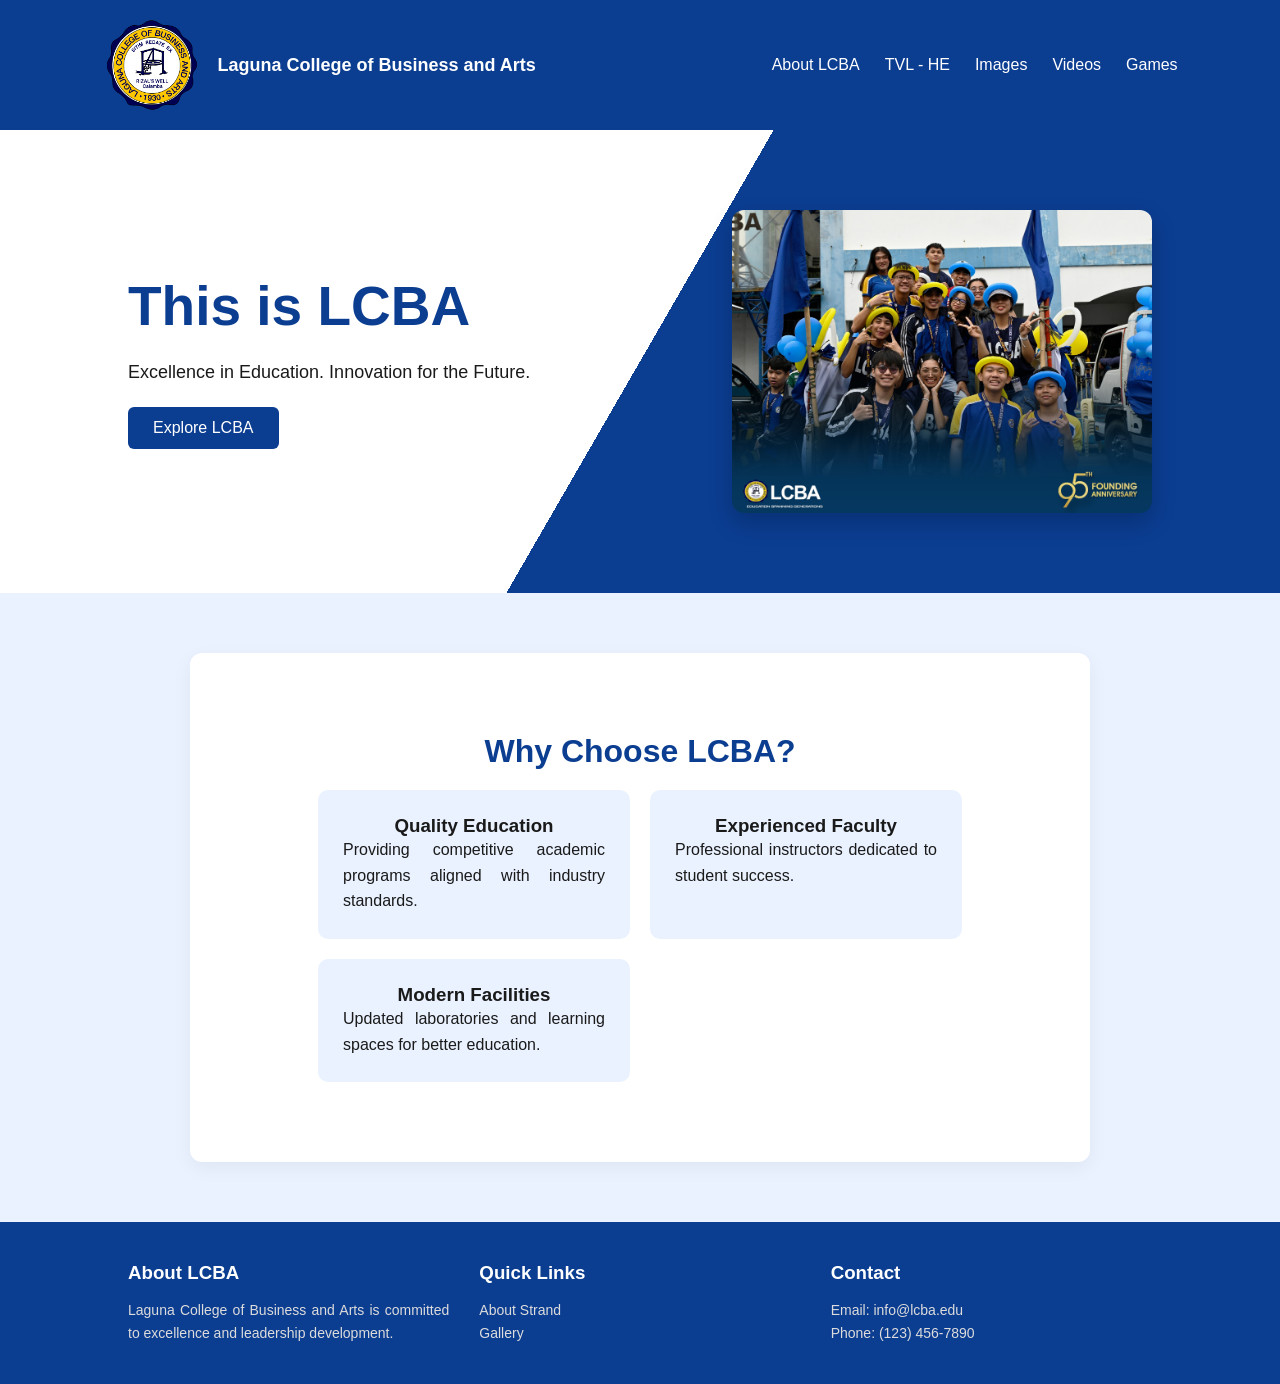
<file: index.html>
<!DOCTYPE html>
<html>
<head>
    <title>LCBA Official Website</title>
    <link rel="stylesheet" href="style.css">
</head>
<body>

<header>
    <nav>
       <div class="logo-container">
    <img src="images/LCBA_Seal.png" alt="LCBA Logo" class="logo">
    <div class="logo-text">
        <h2>Laguna College of Business and Arts</h2>
    </div>
</div>
        <div class="menu-toggle" onclick="toggleMenu()">☰</div>
        <ul class="nav-links">
            <li><a href="about-lcba.html">About LCBA</a></li>
            <li><a href="about-strand.html">TVL - HE</a></li>
            <li><a href="image-gallery.html">Images</a></li>
            <li><a href="video-gallery.html">Videos</a></li>
            <li><a href="games.html">Games</a></li>
        </ul>
    </nav>
</header>

<section class="hero">
    <div class="hero-text">
        <h1>This is LCBA</h1>
        <p>Excellence in Education. Innovation for the Future.</p>
        <a href="about-lcba.html" class="btn">Explore LCBA</a>
    </div>
    <img src="images/students.jpg" alt="Students">
</section>

<section class="section">
    <h2>Why Choose LCBA?</h2>
    <div class="card-container">
        <div class="card">
            <h3>Quality Education</h3>
            <p>Providing competitive academic programs aligned with industry standards.</p>
        </div>
        <div class="card">
            <h3>Experienced Faculty</h3>
            <p>Professional instructors dedicated to student success.</p>
        </div>
        <div class="card">
            <h3>Modern Facilities</h3>
            <p>Updated laboratories and learning spaces for better education.</p>
        </div>
    </div>
</section>

<footer>
    <div class="footer-container">
        <div>
            <h3>About LCBA</h3>
            <p>Laguna College of Business and Arts is committed to excellence and leadership development.</p>
        </div>
        <div>
            <h3>Quick Links</h3>
            <p><a href="about-strand.html">About Strand</a></p>
            <p><a href="image-gallery.html">Gallery</a></p>
        </div>
        <div>
            <h3>Contact</h3>
            <p>Email: info@lcba.edu</p>
            <p>Phone: (123) 456-7890</p>
        </div>
    </div>
</footer>

<script src="script.js"></script>
</body>
</html>
</file>
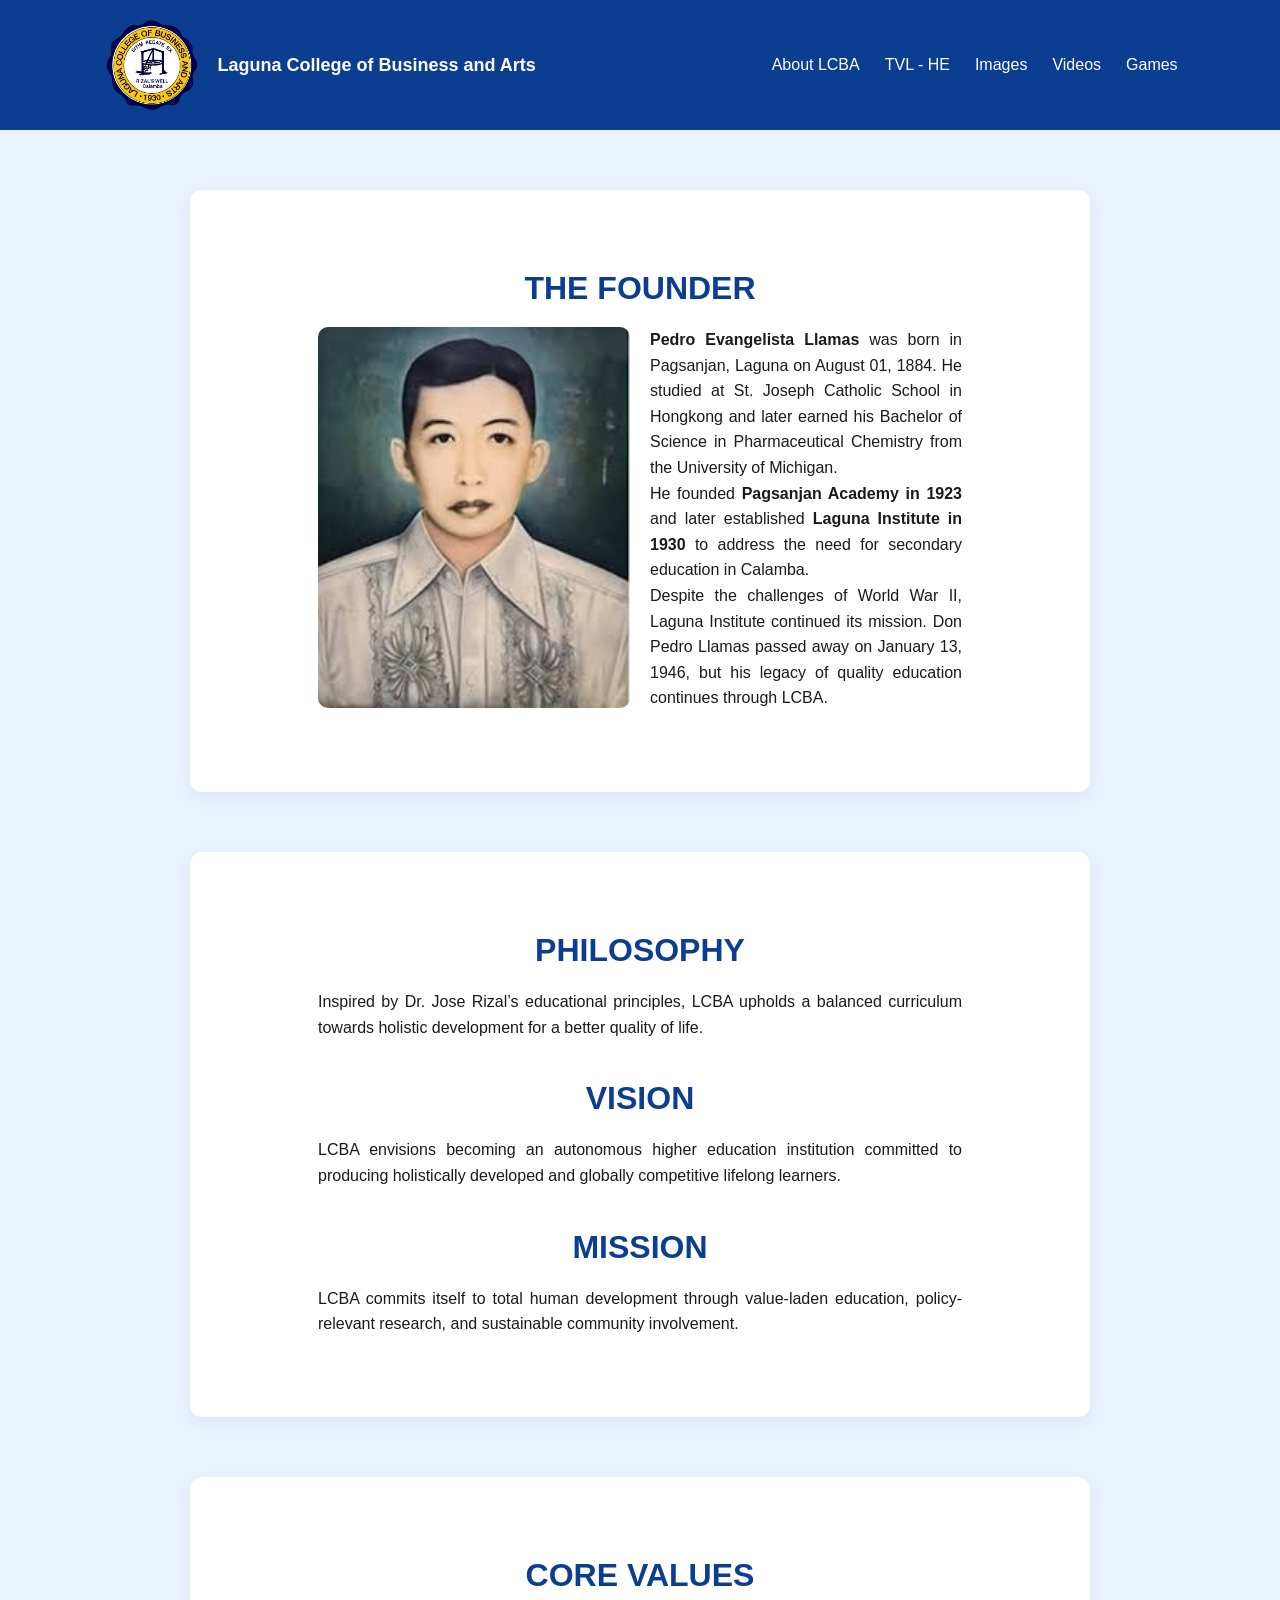
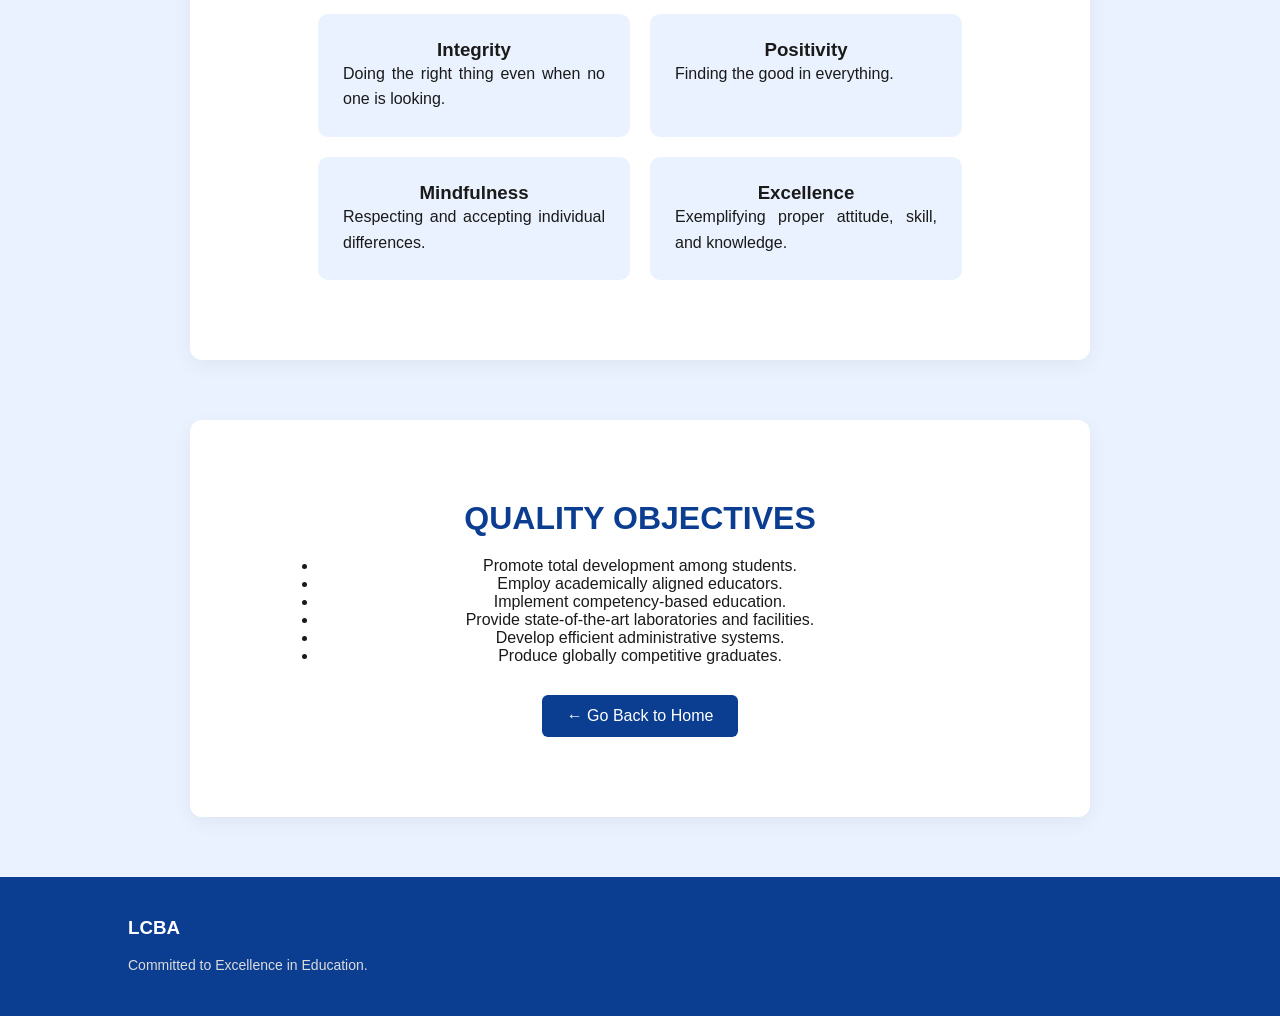
<file: about-lcba.html>
<!DOCTYPE html>
<html>
<head>
    <title>About LCBA</title>
    <link rel="stylesheet" href="style.css">
</head>
<body>

<header>
          <nav>
       <div class="logo-container">
    <img src="images/LCBA_Seal.png" alt="LCBA Logo" class="logo">
    <div class="logo-text">
        <h2>Laguna College of Business and Arts</h2>
    </div>
</div>
        <div class="menu-toggle" onclick="toggleMenu()">☰</div>
        <ul class="nav-links">
            <li><a href="about-lcba.html">About LCBA</a></li>
            <li><a href="about-strand.html">TVL - HE</a></li>
            <li><a href="image-gallery.html">Images</a></li>
            <li><a href="video-gallery.html">Videos</a></li>
            <li><a href="games.html">Games</a></li>
        </ul>
    </nav>
</header>

<section class="section">
    <h2>THE FOUNDER</h2>

    <div class="card-container">
        <div>
            <img src="images/founder.jpeg" alt="Founder Image" style="width:100%; border-radius:10px;">
        </div>
        <div>
            <p><strong>Pedro Evangelista Llamas</strong> was born in Pagsanjan, Laguna on August 01, 1884. He studied at St. Joseph Catholic School in Hongkong and later earned his Bachelor of Science in Pharmaceutical Chemistry from the University of Michigan.</p>

            <p>He founded <strong>Pagsanjan Academy in 1923</strong> and later established <strong>Laguna Institute in 1930</strong> to address the need for secondary education in Calamba.</p>

            <p>Despite the challenges of World War II, Laguna Institute continued its mission. Don Pedro Llamas passed away on January 13, 1946, but his legacy of quality education continues through LCBA.</p>
        </div>
    </div>
</section>

<section class="section">
    <h2>PHILOSOPHY</h2>
    <p>Inspired by Dr. Jose Rizal’s educational principles, LCBA upholds a balanced curriculum towards holistic development for a better quality of life.</p>

    <h2 style="margin-top:40px;">VISION</h2>
    <p>LCBA envisions becoming an autonomous higher education institution committed to producing holistically developed and globally competitive lifelong learners.</p>

    <h2 style="margin-top:40px;">MISSION</h2>
    <p>LCBA commits itself to total human development through value-laden education, policy-relevant research, and sustainable community involvement.</p>
</section>

<section class="section">
    <h2>CORE VALUES</h2>

    <div class="card-container">
        <div class="card">
            <h3>Integrity</h3>
            <p>Doing the right thing even when no one is looking.</p>
        </div>
        <div class="card">
            <h3>Positivity</h3>
            <p>Finding the good in everything.</p>
        </div>
        <div class="card">
            <h3>Mindfulness</h3>
            <p>Respecting and accepting individual differences.</p>
        </div>
        <div class="card">
            <h3>Excellence</h3>
            <p>Exemplifying proper attitude, skill, and knowledge.</p>
        </div>
    </div>
</section>

<section class="section">
    <h2>QUALITY OBJECTIVES</h2>
    <ul>
        <li>Promote total development among students.</li>
        <li>Employ academically aligned educators.</li>
        <li>Implement competency-based education.</li>
        <li>Provide state-of-the-art laboratories and facilities.</li>
        <li>Develop efficient administrative systems.</li>
        <li>Produce globally competitive graduates.</li>
    </ul>

    <a href="index.html" class="btn" style="margin-top:30px;">← Go Back to Home</a>
</section>

<footer>
    <div class="footer-container">
        <div>
            <h3>LCBA</h3>
            <p>Committed to Excellence in Education.</p>
        </div>
    </div>
</footer>

<script src="script.js"></script>
</body>
</html>
</file>
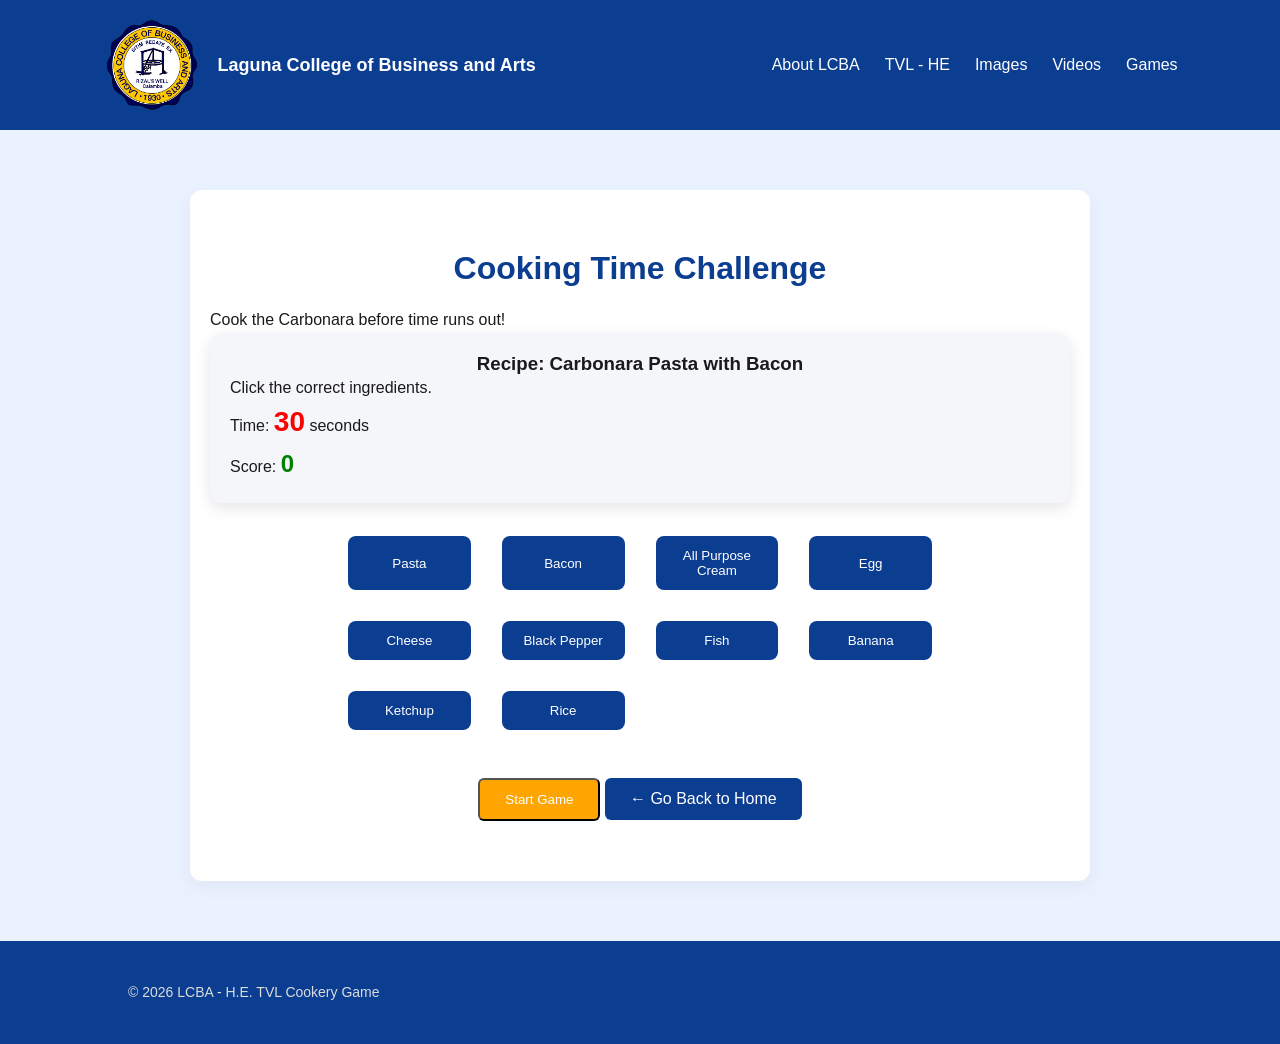
<file: games.html>
<!DOCTYPE html>
<html>
<head>
    <meta charset="UTF-8">
    <meta name="viewport" content="width=device-width, initial-scale=1.0">
    <title>Cooking Time Challenge - LCBA</title>
    <link rel="stylesheet" href="style.css">
</head>
<body>

<header>
    <nav>
        <div class="logo-container">
            <img src="images/LCBA_Seal.png" alt="LCBA Logo" class="logo">
            <h2 style="color: white;">Laguna College of Business and Arts</h2>
        </div>

        <div class="menu-toggle" onclick="toggleMenu()">☰</div>

        <ul class="nav-links">
            <li><a href="about-lcba.html">About LCBA</a></li>
            <li><a href="about-strand.html">TVL - HE</a></li>
            <li><a href="image-gallery.html">Images</a></li>
            <li><a href="video-gallery.html">Videos</a></li>
            <li><a href="games.html">Games</a></li>
        </ul>
    </nav>
</header>

<section class="section game-section">

    <h2>Cooking Time Challenge</h2>
    <p>Cook the Carbonara before time runs out!</p>

    <div class="game-info">
        <h3>Recipe: Carbonara Pasta with Bacon</h3>
        <p>Click the correct ingredients.</p>
        <p>Time: <span id="time">30</span> seconds</p>
        <p>Score: <span id="score">0</span></p>
    </div>

    <div class="ingredients">
        <button onclick="checkIngredient(event, 'pasta')">Pasta</button>
        <button onclick="checkIngredient(event, 'bacon')">Bacon</button>
        <button onclick="checkIngredient(event, 'cream')">All Purpose Cream</button>
        <button onclick="checkIngredient(event, 'egg')">Egg</button>
        <button onclick="checkIngredient(event, 'cheese')">Cheese</button>
        <button onclick="checkIngredient(event, 'pepper')">Black Pepper</button>

        <button onclick="checkIngredient(event, 'fish')">Fish</button>
        <button onclick="checkIngredient(event, 'banana')">Banana</button>
        <button onclick="checkIngredient(event, 'ketchup')">Ketchup</button>
        <button onclick="checkIngredient(event, 'rice')">Rice</button>
    </div>

    <button class="btn start-btn" onclick="startGame()">Start Game</button>

    <div id="gameOverScreen" class="game-over">
        <div class="game-over-content">
            <h2 id="finalMessage"></h2>
            <p>Your Final Score: <span id="finalScore"></span></p>
            <button onclick="closeGameOver()" class="btn">Close</button>
        </div>
    </div>

    <a href="index.html" class="btn home-btn">← Go Back to Home</a>

</section>

<footer>
    <p>© 2026 LCBA - H.E. TVL Cookery Game</p>
</footer>

<script src="script.js"></script>
</body>
</html>
</file>
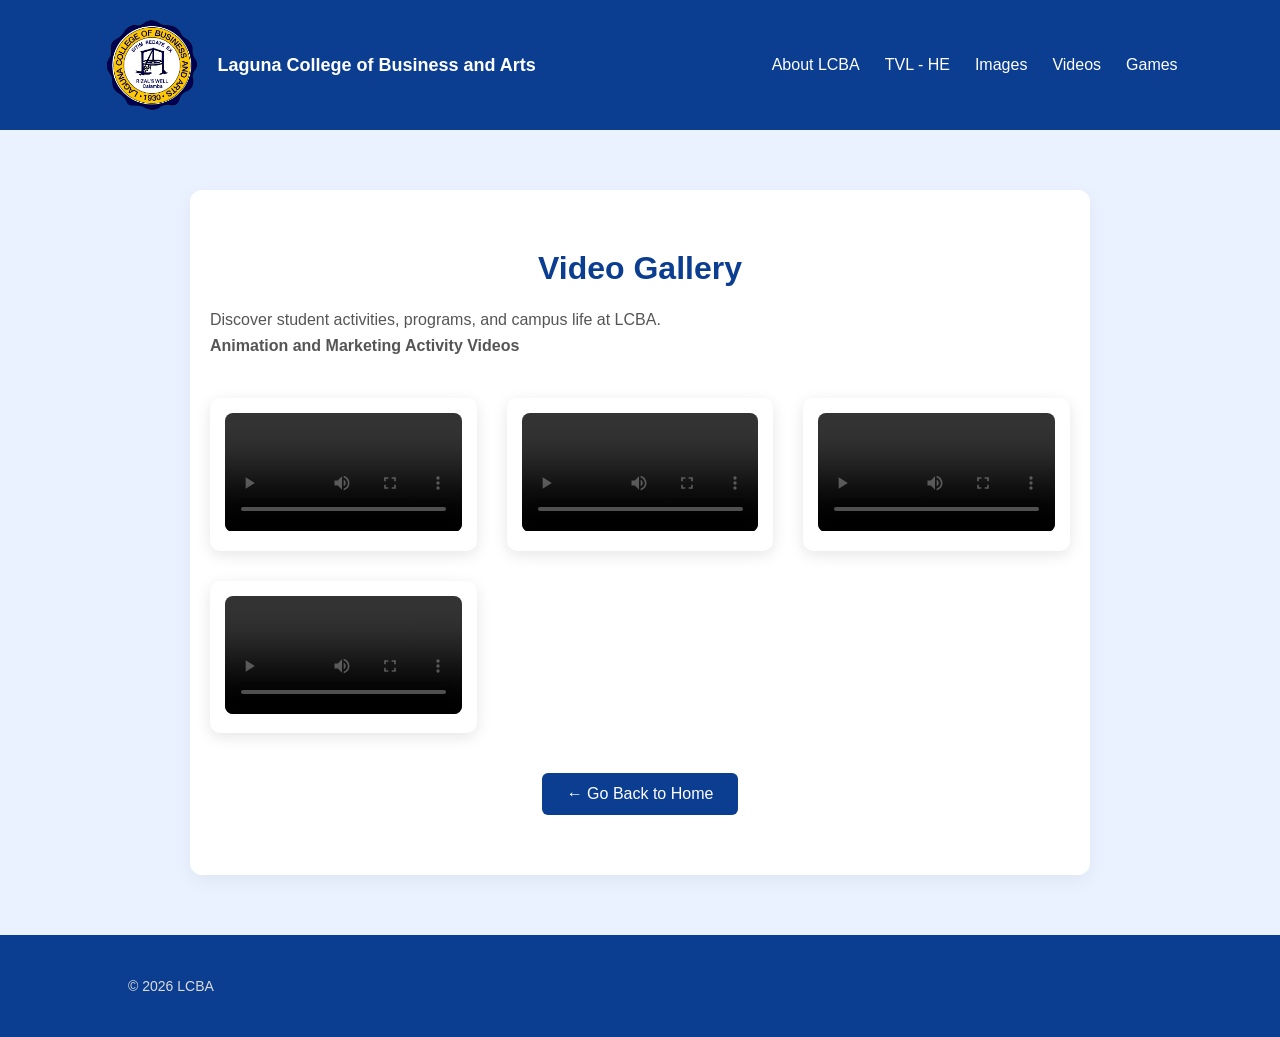
<file: video-gallery.html>
<!DOCTYPE html>
<html>
<head>
    <title>Video Gallery</title>
    <link rel="stylesheet" href="style.css">
</head>
<body>

<header>
      <nav>
       <div class="logo-container">
    <img src="images/LCBA_Seal.png" alt="LCBA Logo" class="logo">
    <div class="logo-text">
        <h2>Laguna College of Business and Arts</h2>
    </div>
</div>
        <div class="menu-toggle" onclick="toggleMenu()">☰</div>
        <ul class="nav-links">
            <li><a href="about-lcba.html">About LCBA</a></li>
            <li><a href="about-strand.html">TVL - HE</a></li>
            <li><a href="image-gallery.html">Images</a></li>
            <li><a href="video-gallery.html">Videos</a></li>
            <li><a href="games.html">Games</a></li>
        </ul>
    </nav>
</header>

<section class="section video-section">
    <h2>Video Gallery</h2>
    <p class="section-subtitle">Discover student activities, programs, and campus life at LCBA.
        <br> <b>Animation and Marketing Activity Videos</b></p>

    <div class="video-grid">
        <div class="video-card">
            <video controls>
                <source src="images/bandd.mp4" type="video/mp4">
            </video>
        </div>

        <div class="video-card">
            <video controls>
                <source src="images/cook.mp4" type="video/mp4">
            </video>
        </div>

        <div class="video-card">
            <video controls>
                <source src="images/fann.mp4" type="video/mp4">
            </video>
        </div>

        <div class="video-card">
            <video controls>
                <source src="images/housee.mp4" type="video/mp4">
            </video>
        </div>
    </div>

    <a href="index.html" class="btn back-btn">← Go Back to Home</a>
</section>

<footer>
    <p>© 2026 LCBA</p>
</footer>

<script src="script.js"></script>
</body>
</html>
</file>
<file: style.css>
/* ===== LCBA PROFESSIONAL BLUE & WHITE THEME ===== */

:root {
    --primary-blue: #0b3d91;
    --secondary-blue: #1e5fd9;
    --light-blue: #eaf2ff;
    --white: #ffffff;
    --dark-text: #1a1a1a;
}

* {
    margin: 0;
    padding: 0;
    box-sizing: border-box;
    font-family: 'Segoe UI', sans-serif;
}

html {
    scroll-behavior: smooth;
}

body {
    background-color: var(--light-blue);
    color: var(--dark-text);
}

/* ===== NAVIGATION ===== */

header {
    background-color: var(--primary-blue);
    padding: 15px 8%;
    position: sticky;
    top: 0;
    z-index: 1000;
}

nav {
    display: flex;
    justify-content: space-between;
    align-items: center;
}

.nav-links {
    list-style: none;
    display: flex;
}

.nav-links li {
    margin-left: 25px;
}

.nav-links a {
    text-decoration: none;
    color: var(--white);
    font-weight: 500;
    transition: 0.3s;
}

.nav-links a:hover {
    color: #90c2ff;
}

.menu-toggle {
    display: none;
    font-size: 26px;
    color: white;
    cursor: pointer;
}

/* ===== HERO SECTION ===== */

.hero {
    display: flex;
    align-items: center;
    justify-content: space-between;
    padding: 80px 10%;
    background: linear-gradient(120deg, var(--white) 50%, var(--primary-blue) 50%);
}

.hero-text {
    flex: 1;
}

.hero-text h1 {
    font-size: 55px;
    color: var(--primary-blue);
}

.hero-text p {
    margin: 20px 0;
    font-size: 18px;
}

.btn {
    display: inline-block;
    padding: 12px 25px;
    background-color: var(--primary-blue);
    color: var(--white);
    text-decoration: none;
    border-radius: 6px;
    transition: 0.3s;
}

.btn:hover {
    background-color: var(--secondary-blue);
}

.hero img {
    flex: 1;
    max-width: 420px;
    border-radius: 12px;
    box-shadow: 0 10px 25px rgba(0,0,0,0.2);
}

/* ===== SECTIONS ===== */

.section {
    padding: 80px 10%;
    background-color: var(--white);
    border-radius: 12px;
    box-shadow: 0 6px 20px rgba(0,0,0,0.05);
    opacity: 0;
    transform: translateY(20px);
    animation: fadeUp 0.8s ease forwards;
    max-width: 900px;
    margin: 60px auto;   /* centers the whole section */
    text-align: center;
}

.section h2 {
    margin-bottom: 20px;
    color: var(--primary-blue);
    font-size: 32px;
}

/* ===== CARDS ===== */

.card-container {
    display: grid;
    grid-template-columns: repeat(auto-fit, minmax(250px, 1fr));
    gap: 20px;
}

.card {
    background-color: var(--light-blue);
    padding: 25px;
    border-radius: 10px;
    transition: 0.3s;
}

.card:hover {
    transform: translateY(-5px);
}

/* ===== GALLERY ===== */

.gallery {
    display: grid;
    grid-template-columns: repeat(auto-fit, minmax(280px, 1fr));
    gap: 20px;
}

.gallery img, iframe {
    width: 100%;
    border-radius: 10px;
    transition: 0.3s;
}

.gallery img:hover {
    transform: scale(1.05);
}

/* ===== FOOTER ===== */

footer {
    background-color: var(--primary-blue);
    color: var(--white);
    padding: 40px 10%;
    margin-top: 50px;
}

.footer-container {
    display: grid;
    grid-template-columns: repeat(auto-fit, minmax(200px, 1fr));
    gap: 30px;
}

footer h3 {
    margin-bottom: 15px;
}

footer p, footer a {
    font-size: 14px;
    color: #dcdcdc;
    text-decoration: none;
}

footer a:hover {
    color: white;
}

/* ===== RESPONSIVE ===== */

@media (max-width: 768px) {

    .hero {
        flex-direction: column;
        text-align: center;
        background: var(--white);
    }

    .hero img {
        margin-top: 30px;
    }

    .nav-links {
        display: none;
        flex-direction: column;
        background-color: var(--primary-blue);
        position: absolute;
        right: 8%;
        top: 60px;
        padding: 20px;
        border-radius: 8px;
    }

    .nav-links.active {
        display: flex;
    }

    .menu-toggle {
        display: block;
    }
}

/* ===== SLIDESHOW ===== */

.slideshow-container {
  max-width: 700px;   /* resized */
  height: 350px;      /* fixed height */
  position: relative;
  margin: 30px auto;
  border-radius: 12px;
  overflow: hidden;
}

.mySlides img {
  width: 100%;
  height: 350px;      /* match container */
  object-fit: cover;  /* prevents stretching */
}

.mySlides {
  display: none;
}

.numbertext {
  color: white;
  font-size: 14px;
  padding: 8px 12px;
  position: absolute;
  top: 0;
  background-color: rgba(0,0,0,0.5);
  border-bottom-right-radius: 8px;
}

.text {
  color: white;
  font-size: 16px;
  padding: 10px;
  position: absolute;
  bottom: 0;
  width: 100%;
  text-align: center;
  background: rgba(11,61,145,0.7);
}

.dot {
  height: 14px;
  width: 14px;
  margin: 0 3px;
  background-color: #ccc;
  border-radius: 50%;
  display: inline-block;
  transition: 0.3s;
}

.dot.active {
  background-color: #0b3d91;
}

.fade {
  animation-name: fade;
  animation-duration: 1.5s;
}

@keyframes fade {
  from {opacity: .4}
  to {opacity: 1}
}

/* ===== GALLERY SLIDESHOW ===== */

.gallery-container {
  position: relative;
  max-width: 800px;
  margin: 40px auto;
}

.gallery-slide {
  display: none;
}

.gallery-slide img {
  width: 100%;
  height: 400px;
  object-fit: cover;
  border-radius: 12px;
}

/* Arrows */
.prev,
.next {
  cursor: pointer;
  position: absolute;
  top: 45%;
  padding: 12px;
  color: white;
  font-weight: bold;
  font-size: 22px;
  background-color: rgba(11,61,145,0.7);
  border-radius: 50%;
  user-select: none;
  transition: 0.3s;
}

.next {
  right: 10px;
}

.prev {
  left: 10px;
}

.prev:hover,
.next:hover {
  background-color: #0b3d91;
}

/* Caption */
.caption-container {
  text-align: center;
  background-color: #0b3d91;
  padding: 10px;
  color: white;
  border-radius: 0 0 12px 12px;
}

/* Thumbnail row */
.thumb-row {
  display: flex;
  justify-content: center;
  margin-top: 15px;
  flex-wrap: wrap;
}

.thumb-column {
  width: 100px;
  margin: 5px;
}

.thumb-column img {
  width: 100%;
  border-radius: 6px;
  cursor: pointer;
  opacity: 0.6;
  transition: 0.3s;
}

.thumb-column img:hover,
.active-thumb {
  opacity: 1;
  border: 2px solid #0b3d91;
}

/* ===== HORIZONTAL SCROLL GALLERY ===== */

.scroll-gallery-section {
  margin-top: 60px;
  text-align: center;
}

.scroll-container {
  overflow-x: auto;
  white-space: nowrap;
  padding: 20px;
  background-color: #f4f6fa;
  border-radius: 12px;
}

.scroll-container img {
  width: 350px;
  height: 230px;
  object-fit: cover;
  margin-right: 15px;
  border-radius: 10px;
  transition: 0.3s;
  cursor: pointer;
}

.scroll-container img:hover {
  transform: scale(1.05);
  box-shadow: 0 6px 15px rgba(0,0,0,0.2);
}

/* ===== LOGO STYLING ===== */

.logo-container {
  display: flex;
  align-items: center;
  gap: 15px;
}

.logo-container h2 {
    color: white;
    font-size: 18px;
    margin: 0;
    text-align: justify; /* This justifies the text */
}

.logo {
  width: 100px;      /* change size here */
  height: 100px;
  object-fit: contain;
}

.logo-text h2 {
    font-size: 18px;
    margin: 0;
    color: #ffffff; /* Change color if needed */
    font-weight: bold;
}

.site-title {
  font-size: 24px;
  font-weight: bold;
  color: white;
}

.video-section {
    text-align: center;
    padding: 60px 20px;
}

.section-subtitle {
    margin-bottom: 40px;
    color: #555;
    font-size: 16px;
}

.video-grid {
    display: grid;
    grid-template-columns: repeat(auto-fit, minmax(250px, 1fr));
    gap: 30px;
    max-width: 1100px;
    margin: 0 auto;
}

.video-card {
    background: #fff;
    border-radius: 10px;
    box-shadow: 0 4px 15px rgba(0,0,0,0.1);
    padding: 15px;
    transition: transform 0.3s ease;
}

.video-card:hover {
    transform: translateY(-5px);
}

.video-card video {
    width: 100%;
    border-radius: 8px;
}

.video-card h3 {
    margin-top: 15px;
    font-size: 16px;
    color: #333;
}

.back-btn {
    display: inline-block;
    margin-top: 40px;
}

.game-section {
    text-align: center;
    padding: 60px 20px;
}

.game-info {
    margin-bottom: 20px;
}

.ingredients {
    display: grid;
    grid-template-columns: repeat(auto-fit, minmax(120px, 1fr));
    gap: 15px;
    max-width: 600px;
    margin: 20px auto;
}


.ingredients button:hover {
    background-color: var(--secondary-blue);
}

#result {
    font-weight: bold;
    margin-top: 20px;
}


@keyframes fadeUp {
    to {
        opacity: 1;
        transform: translateY(0);
    }
}

/* Justify paragraph text */
p {
  text-align: justify;
  line-height: 1.6;
}

.section p {
  text-align: justify;
}

/* ===== GAME UI IMPROVEMENTS ===== */

.game-section {
    text-align: center;
}

.game-info {
    background: #f4f6fa;
    padding: 20px;
    border-radius: 12px;
    margin-bottom: 25px;
    box-shadow: 0 5px 15px rgba(0,0,0,0.1);
}

#time {
    font-size: 28px;
    font-weight: bold;
    color: red;
}

#score {
    font-size: 24px;
    font-weight: bold;
    color: green;
}

.ingredients button {
    padding: 12px 18px;
    margin: 8px;
    border: none;
    border-radius: 8px;
    cursor: pointer;
    background-color: #0b3d91;
    color: white;
    transition: 0.3s;
}

.ingredients button:hover {
    transform: scale(1.05);
}

.ingredients button.correct {
    background-color: green;
}

.ingredients button.wrong {
    background-color: red;
}

.ingredients button:disabled {
    opacity: 0.5;
    cursor: not-allowed;
}

.start-btn {
    background-color: orange;
    margin-top: 20px;
}

#result {
    font-size: 20px;
    font-weight: bold;
    margin-top: 20px;
}

/* ===== GAME OVER SCREEN ===== */

.game-over {
    display: none;
    position: fixed;
    top: 0;
    left: 0;
    width: 100%;
    height: 100%;
    background: rgba(0,0,0,0.7);
    justify-content: center;
    align-items: center;
    z-index: 1000;
}

.game-over-content {
    background: white;
    padding: 40px;
    border-radius: 15px;
    text-align: center;
    width: 350px;
    box-shadow: 0 10px 25px rgba(0,0,0,0.3);
}

.game-over-content h2 {
    margin-bottom: 15px;
}
</file>
